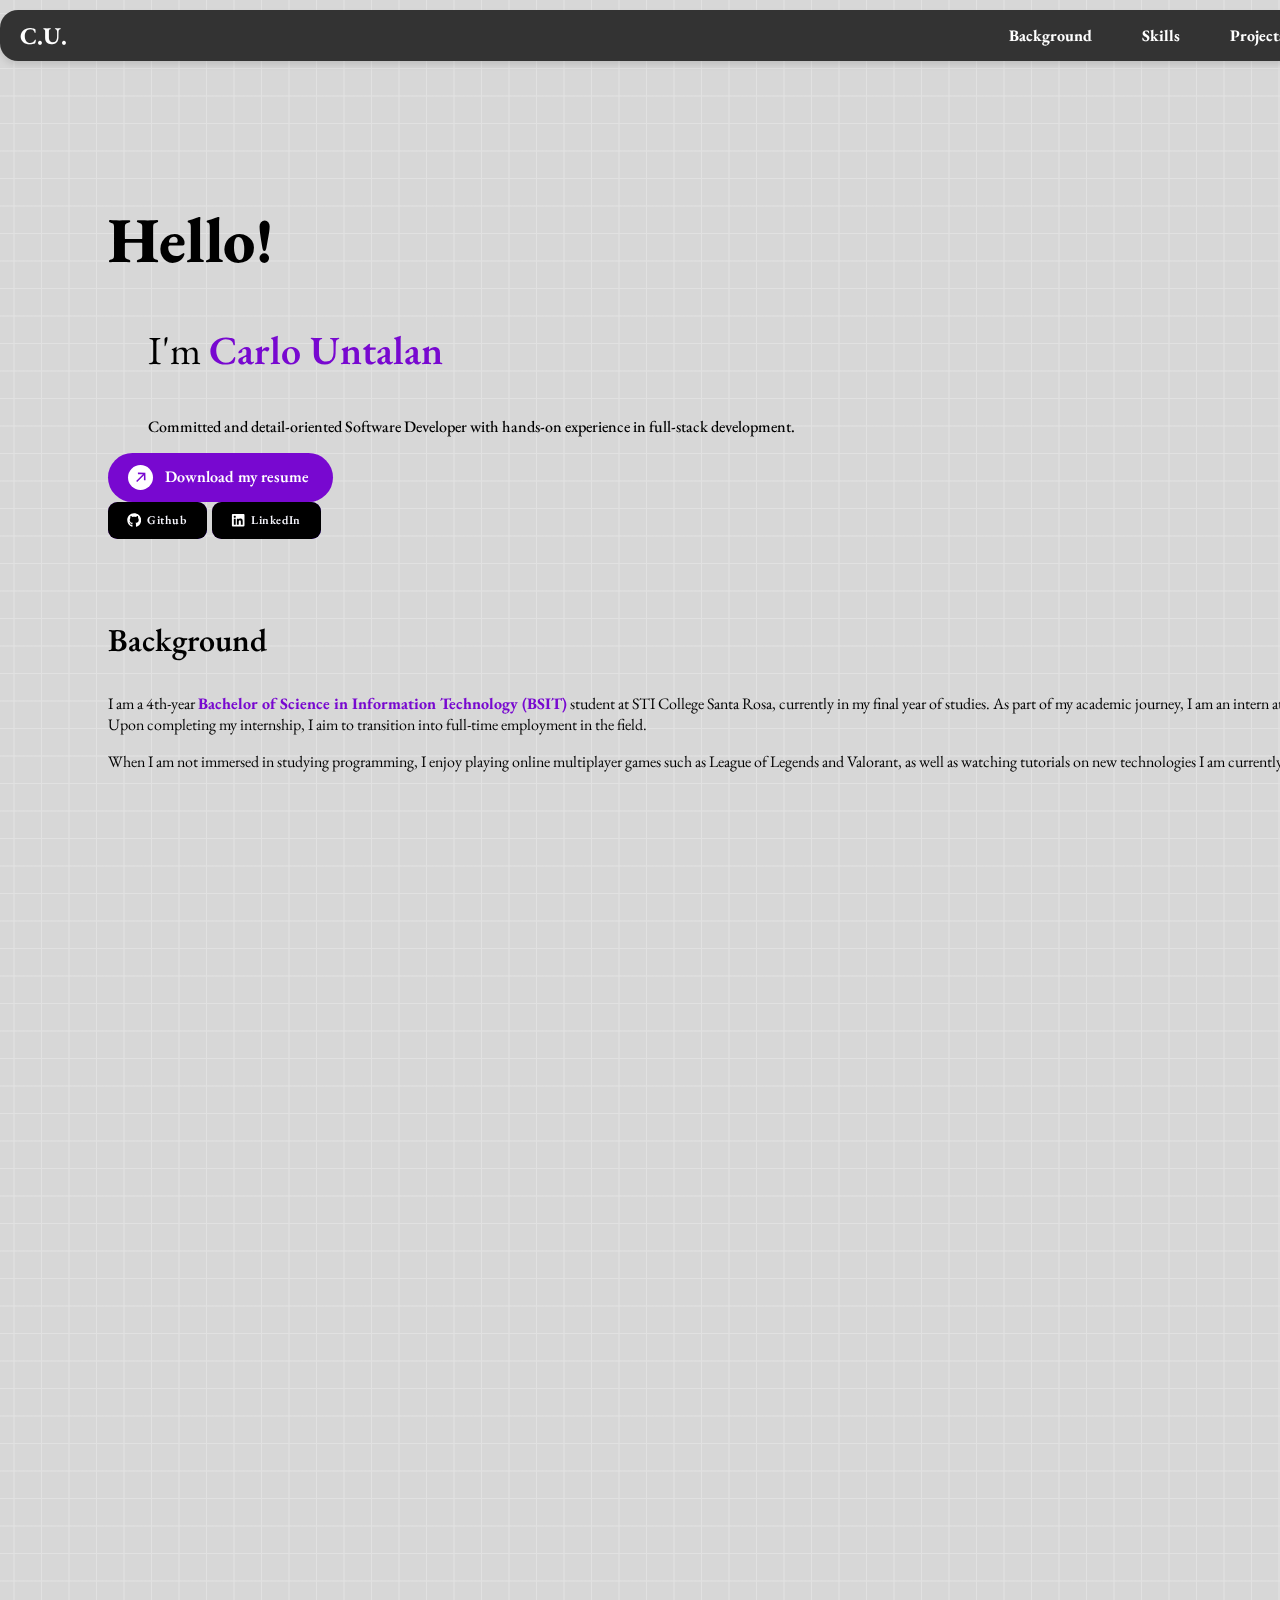
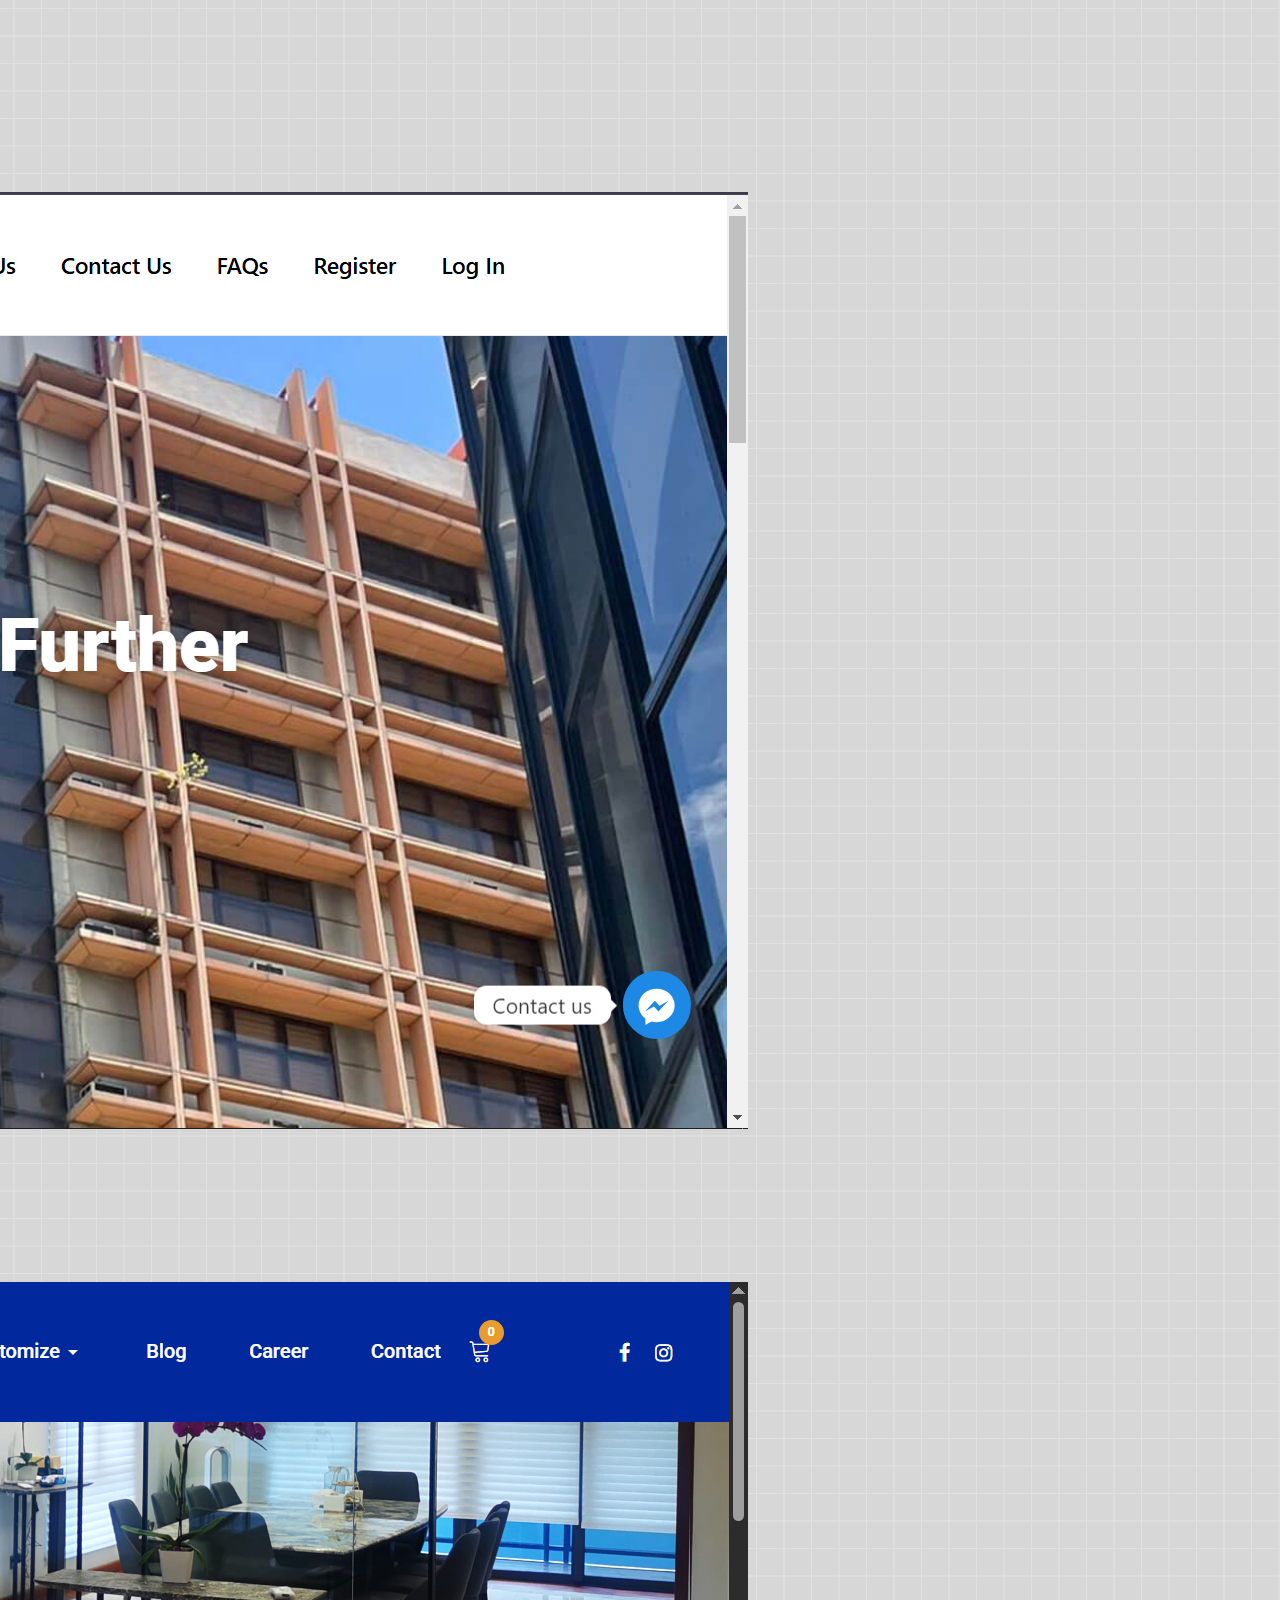
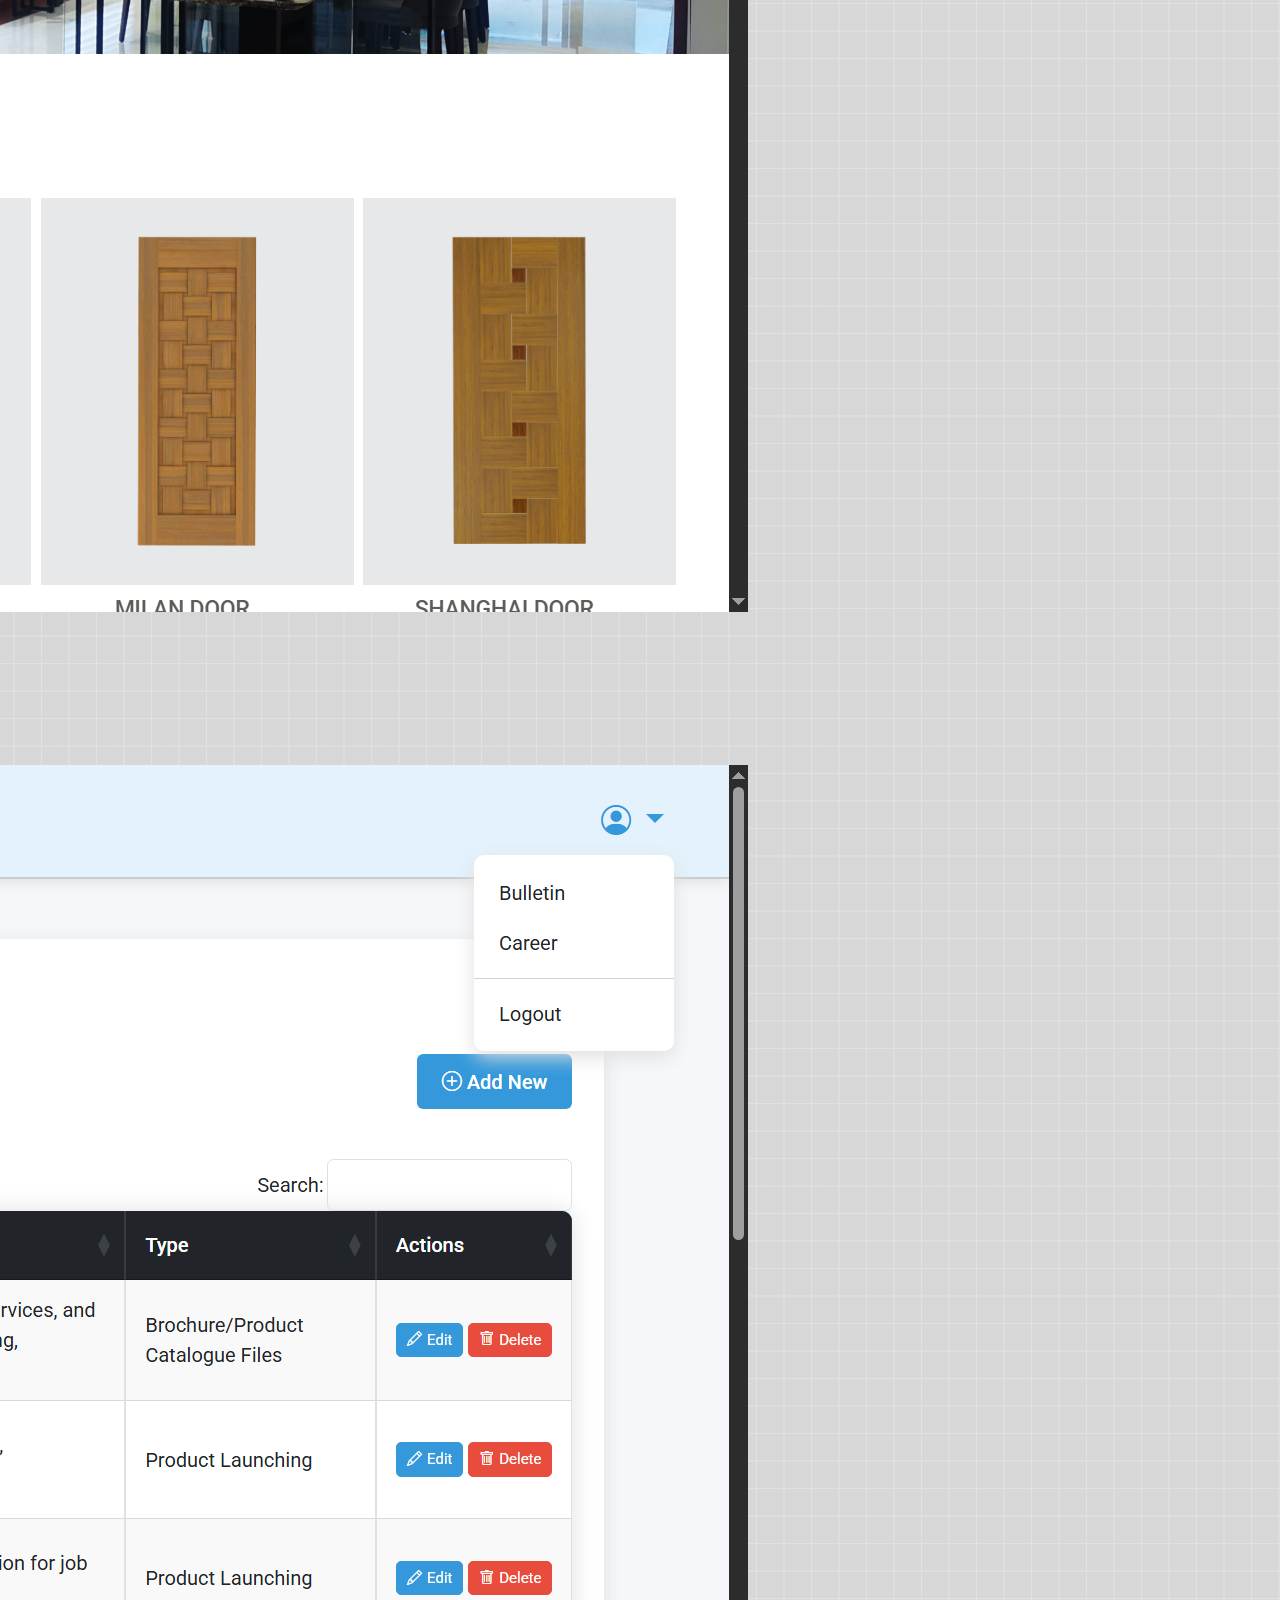
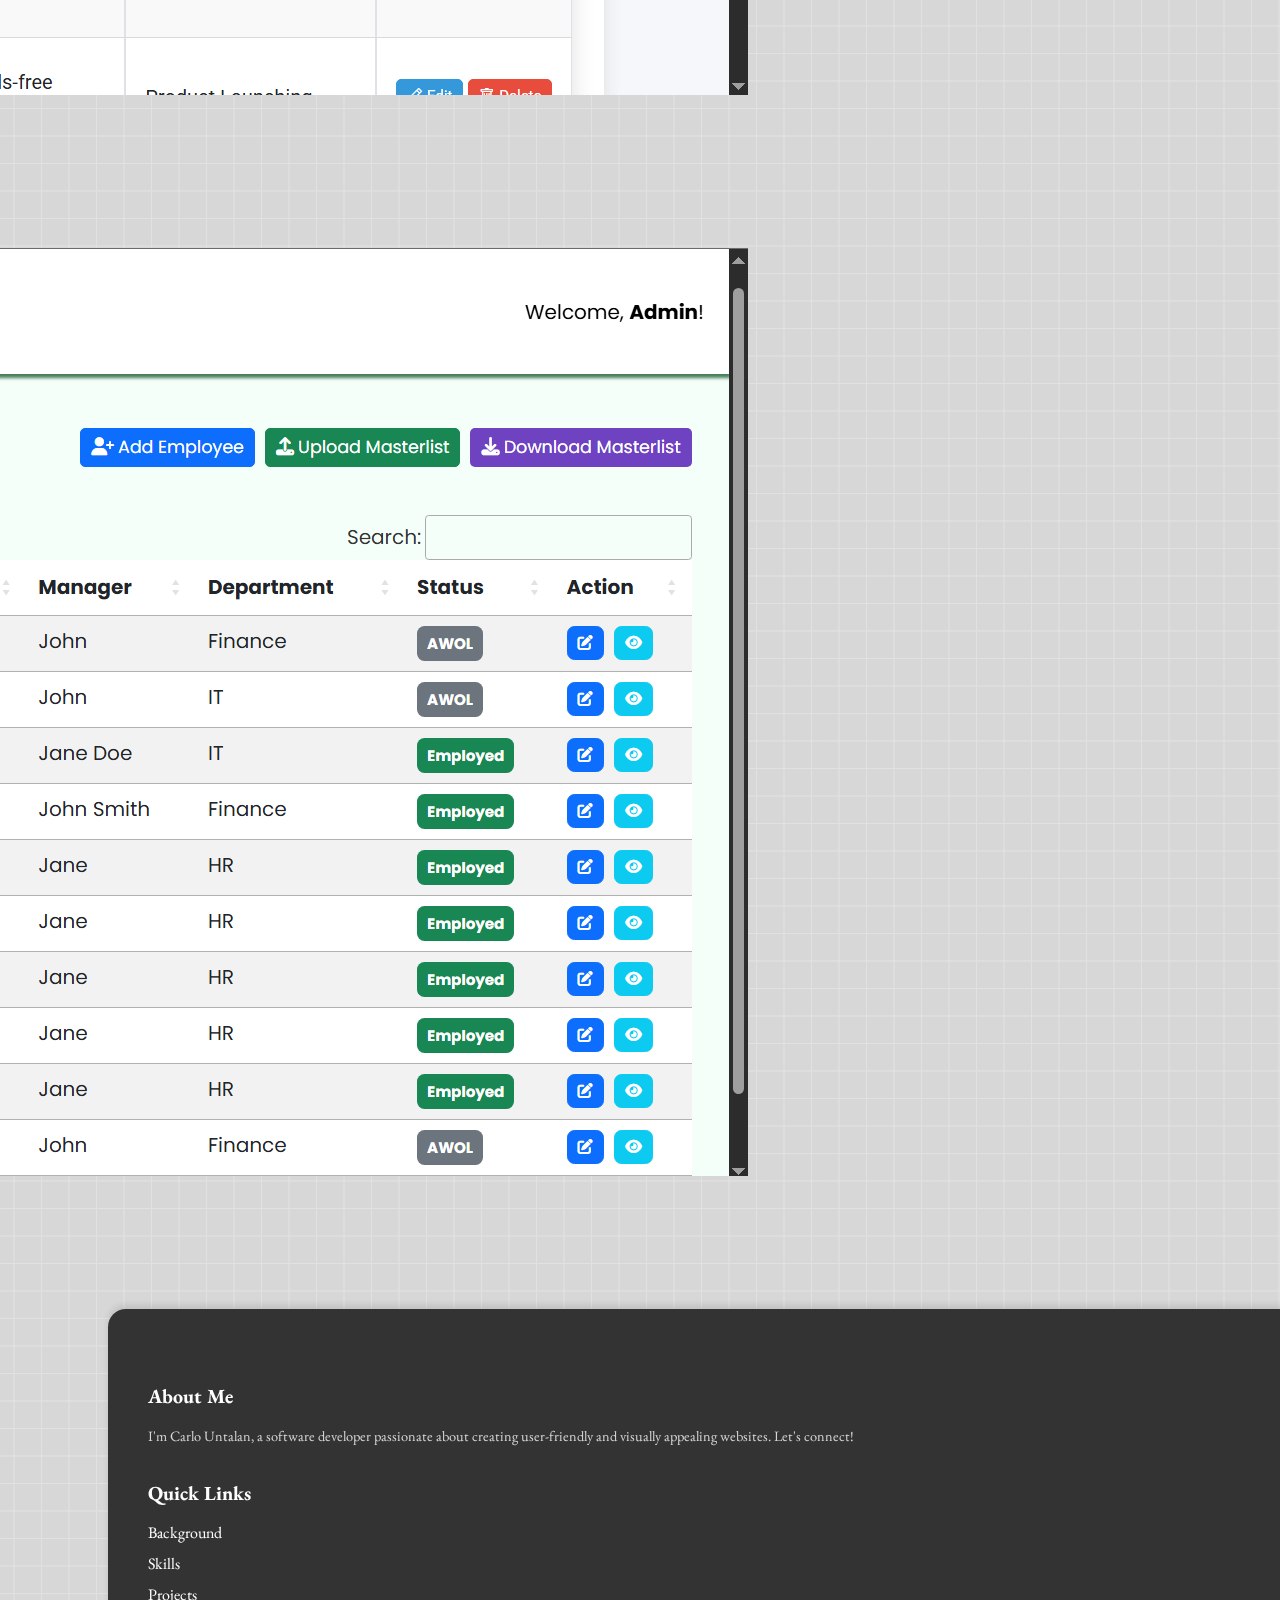
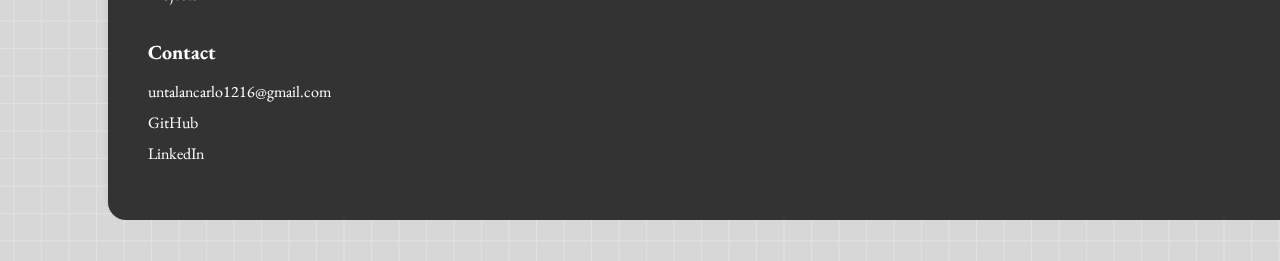
<file: index.html>
<!DOCTYPE html>
<html lang="en">
<head>
  <meta charset="UTF-8">
  <meta name="viewport" content="width=device-width, initial-scale=1.0">
  <title>Carlo Untalan Web Portfolio</title>
  <link rel="stylesheet" href="styles.css">

  <!-- Bootstrap cdn -->
  <link rel="stylesheet" href="https://cdn.jsdelivr.net/npm/bootstrap@4.1.3/dist/css/bootstrap.min.css" integrity="sha384-MCw98/SFnGE8fJT3GXwEOngsV7Zt27NXFoaoApmYm81iuXoPkFOJwJ8ERdknLPMO" crossorigin="anonymous">

  <!-- Fonts -->
  <link rel="preconnect" href="https://fonts.googleapis.com">
  <link rel="preconnect" href="https://fonts.gstatic.com" crossorigin>
  <link href="https://fonts.googleapis.com/css2?family=EB+Garamond:ital,wght@0,400..800;1,400..800&display=swap" rel="stylesheet">
  <!-- AOS CSS -->
<link href="https://cdn.jsdelivr.net/npm/aos@2.3.4/dist/aos.css" rel="stylesheet">

<!-- AOS JavaScript -->
<script src="https://cdn.jsdelivr.net/npm/aos@2.3.4/dist/aos.js"></script>

</head>
  <body>

<!-- HEADER -->
  <header class="container fixed-top col-lg-10">
    <div>
      <a href="#home" class="logo">C.U.</a>
      <button class="burger-menu" aria-label="Toggle menu">
        <span></span>
        <span></span>
        <span></span>
      </button>
      <ul class="nav-links">
        <li><a href="#background">Background</a></li>
        <li><a href="#Skill">Skills</a></li>
        <li><a href="#prj">Projects</a></li>
      </ul>
    </div>
  </header>
    
  <div data-aos="fade-down">
        
<!-- INTROUCTION -->
      <div class="container" id="home">
        <h1 class="mt-5 mb-0">Hello!</h1>
        <blockquote class="blockquote">
          <p class="mb-0">I'm <strong>Carlo Untalan</strong></p>
          <footer class="blockquote-footer">Committed and detail-oriented Software Developer with hands-on experience in full-stack development.</cite></footer>
        </blockquote>
      </div>
  

<!-- DL MY RESUME -->
    <div class="container mt-4" >
      <a href="resume/Untalan, Carlo - RESUME.pdf" class="button" download>
        <span class="button__icon-wrapper">
          <svg
            viewBox="0 0 14 15"
            fill="none"
            xmlns="http://www.w3.org/2000/svg"
            class="button__icon-svg"
            width="10"
          >
            <path
              d="M13.376 11.552l-.264-10.44-10.44-.24.024 2.28 6.96-.048L.2 12.56l1.488 1.488 9.432-9.432-.048 6.912 2.304.024z"
              fill="currentColor"
            ></path>
          </svg>
      
          <svg
            viewBox="0 0 14 15"
            fill="none"
            width="10"
            xmlns="http://www.w3.org/2000/svg"
            class="button__icon-svg button__icon-svg--copy"
          >
            <path
              d="M13.376 11.552l-.264-10.44-10.44-.24.024 2.28 6.96-.048L.2 12.56l1.488 1.488 9.432-9.432-.048 6.912 2.304.024z"
              fill="currentColor"
            ></path>
          </svg>
        </span>
        Download my resume
      </a>
    </div>

<!-- SOCIAL LINKS -->
    <nav class="container mt-5">
      <button class="cssbuttons-io">
        <a href="https://github.com/carlo121603" target="_blank"><span
          ><svg xmlns="http://www.w3.org/2000/svg" viewBox="0 0 496 512"><path fill="#ffffff" d="M165.9 397.4c0 2-2.3 3.6-5.2 3.6-3.3 .3-5.6-1.3-5.6-3.6 0-2 2.3-3.6 5.2-3.6 3-.3 5.6 1.3 5.6 3.6zm-31.1-4.5c-.7 2 1.3 4.3 4.3 4.9 2.6 1 5.6 0 6.2-2s-1.3-4.3-4.3-5.2c-2.6-.7-5.5 .3-6.2 2.3zm44.2-1.7c-2.9 .7-4.9 2.6-4.6 4.9 .3 2 2.9 3.3 5.9 2.6 2.9-.7 4.9-2.6 4.6-4.6-.3-1.9-3-3.2-5.9-2.9zM244.8 8C106.1 8 0 113.3 0 252c0 110.9 69.8 205.8 169.5 239.2 12.8 2.3 17.3-5.6 17.3-12.1 0-6.2-.3-40.4-.3-61.4 0 0-70 15-84.7-29.8 0 0-11.4-29.1-27.8-36.6 0 0-22.9-15.7 1.6-15.4 0 0 24.9 2 38.6 25.8 21.9 38.6 58.6 27.5 72.9 20.9 2.3-16 8.8-27.1 16-33.7-55.9-6.2-112.3-14.3-112.3-110.5 0-27.5 7.6-41.3 23.6-58.9-2.6-6.5-11.1-33.3 2.6-67.9 20.9-6.5 69 27 69 27 20-5.6 41.5-8.5 62.8-8.5s42.8 2.9 62.8 8.5c0 0 48.1-33.6 69-27 13.7 34.7 5.2 61.4 2.6 67.9 16 17.7 25.8 31.5 25.8 58.9 0 96.5-58.9 104.2-114.8 110.5 9.2 7.9 17 22.9 17 46.4 0 33.7-.3 75.4-.3 83.6 0 6.5 4.6 14.4 17.3 12.1C428.2 457.8 496 362.9 496 252 496 113.3 383.5 8 244.8 8zM97.2 352.9c-1.3 1-1 3.3 .7 5.2 1.6 1.6 3.9 2.3 5.2 1 1.3-1 1-3.3-.7-5.2-1.6-1.6-3.9-2.3-5.2-1zm-10.8-8.1c-.7 1.3 .3 2.9 2.3 3.9 1.6 1 3.6 .7 4.3-.7 .7-1.3-.3-2.9-2.3-3.9-2-.6-3.6-.3-4.3 .7zm32.4 35.6c-1.6 1.3-1 4.3 1.3 6.2 2.3 2.3 5.2 2.6 6.5 1 1.3-1.3 .7-4.3-1.3-6.2-2.2-2.3-5.2-2.6-6.5-1zm-11.4-14.7c-1.6 1-1.6 3.6 0 5.9 1.6 2.3 4.3 3.3 5.6 2.3 1.6-1.3 1.6-3.9 0-6.2-1.4-2.3-4-3.3-5.6-2z"/></svg>
          Github</span
        ></a>
        

        <button class="cssbuttons-io">
          <a href="https://www.linkedin.com/in/carlo-untalan-45076325a/" target="_blank"><span
            ><svg xmlns="http://www.w3.org/2000/svg" viewBox="0 0 448 512"><!--!Font Awesome Free 6.7.2 by @fontawesome - https://fontawesome.com License - https://fontawesome.com/license/free Copyright 2025 Fonticons, Inc.--><path fill="#ffffff" d="M416 32H31.9C14.3 32 0 46.5 0 64.3v383.4C0 465.5 14.3 480 31.9 480H416c17.6 0 32-14.5 32-32.3V64.3c0-17.8-14.4-32.3-32-32.3zM135.4 416H69V202.2h66.5V416zm-33.2-243c-21.3 0-38.5-17.3-38.5-38.5S80.9 96 102.2 96c21.2 0 38.5 17.3 38.5 38.5 0 21.3-17.2 38.5-38.5 38.5zm282.1 243h-66.4V312c0-24.8-.5-56.7-34.5-56.7-34.6 0-39.9 27-39.9 54.9V416h-66.4V202.2h63.7v29.2h.9c8.9-16.8 30.6-34.5 62.9-34.5 67.2 0 79.7 44.3 79.7 101.9V416z"/></svg>
            LinkedIn</span
          ></a>
      </nav>

<!-- BACKGROUND -->
      <div class="container background">
        <p id="background">Background</p>

        <div class="row justify-content-start col-lg-8">
          <p class="text-muted">
            I am a 4th-year <strong>Bachelor of Science in Information Technology (BSIT)</strong> student at STI College Santa Rosa, currently in my final year of studies. As part of my academic journey, I am an intern at <strong class="collab"><a href="https://neuralcoredev.com/" target="_blank">Neuralcore</a> </strong>. Upon completing my internship, I aim to transition into full-time employment in the field.
          </p>
          <p class="text-muted mt-3">When I am not immersed in studying programming, I enjoy playing online multiplayer games such as League of Legends and Valorant, as well as watching tutorials on new technologies I am currently exploring</p>
      </div>

  </div>



       <!-- SKILLS -->
       <div class="mt-5 container">
        <article class="row justify-content-start" id="Skill"  data-aos="slide-right">
          <div class="col-lg-4 col-sm-12 text-lg-start">
            <p id="skills" class="section-heading">Skills</p>
            <div class="skills-section">
              <div class="skills-category" data-aos="slide-right">
                <p class="skills-title">Programming Languages</p>
                <ul class="skills-list">
                  <li>HTML</li>
                  <li>CSS</li>
                  <li>JavaScript</li>
                  <li>PHP</li>
                  <li>SQL</li>
                </ul>
              </div>
              <div class="skills-category" data-aos="slide-right">
                <p class="skills-title">Tools</p>
                <ul class="skills-list">
                  <li>VS Code</li>
                  <li>Visual Studio 2022</li>
                  <!-- <li>Figma</li> -->
                  <li>NetBeans</li>
                  <li>GitHub</li>
                </ul>
              </div>
              <div class="skills-category"  data-aos="slide-right">
                <p class="skills-title">Frameworks</p>
                <ul class="skills-list">
                  <li>Bootstrap</li>
                </ul>
              </div>
            </div>
          </div>
        </article>
      </div>

 <!-- SKILLS --> 
      <div data-aos="slide-right" id="prj">
        <div class="container">
          <div class="project-container mt-5">
            <p id="projects">Projects</p>
            <blockquote class="blockquote projects">
              <p>Collaborated with <strong class="collab"><a href="https://www.facebook.com/nclnncvs" target="_blank">
                Nicole Ann Cuevas</a></strong> to create an online platform for a money lending company
              </p>
              <footer class="blockquote-footer"> <strong class="collab"><a href="not-reachable.html">G&B Finance Inc.</a></strong></cite></footer>
            </blockquote>
            <div class="project-description">
              <p class="text-muted mt-2">WordPress was the platform used for developing this project</p>
            </div>
            <div class="project-image">
              <img src="images/1.png" alt="G&B Finance" class="img-fluid rounded shadow">
            </div>

            <br>

            <blockquote class="blockquote projects mt-5">
              <p>
               Rising Sun
              </p>
              <footer class="blockquote-footer">Programming Languages Used: PHP, CSS, Bootstrap, Javascript</footer>
            </blockquote>
            <div class="project-description">
              <p class="text-muted mt-2">Built dynamic front-end features to  <strong class="collab"><a href="https://www.anytime.asia/Rising%20Sun/product.php" target="_blank">Rising Sun,</a></strong> an e-commerce platform</p>
            </div>
            <div class="project-image">
              <img src="images/3.png" alt="Rising Sun" class="img-fluid rounded shadow">
            </div>

             <br>

            <blockquote class="blockquote projects mt-5">
              <p>
               EBI Philippines Incorporated
              </p>
              <footer class="blockquote-footer">Programming Languages Used: PHP, CSS, Bootstrap, Javascript</footer>
            </blockquote>
            <div class="project-description">
              <p class="text-muted mt-2">Built admin portals to dynamically add features for <strong class="collab"><a href="https://neuralcoredev.com/EBI/careers.php" target="_blank">career</a></strong> and <strong class="collab"><a href="https://neuralcoredev.com/EBI/act.php" target="_blank">bulletin</a></strong>
              sub-navigation
              </p>
            </div>
            <div class="project-image">
              <img src="images/4.png" alt="EBI" class="img-fluid rounded shadow">
            </div>

            <br>

            <blockquote class="blockquote projects mt-5">
              <p>
                Human Resources Information System for Neuralcore Company
              </p>
              <footer class="blockquote-footer">Programming Languages Used: PHP, CSS, Bootstrap, Javascript</footer>
            </blockquote>
            <div class="project-description">
              <p class="text-muted mt-2">An ongoing HRIS project for Neuralcore Company</p>
            </div>
            <div class="project-image">
              <img src="images/2.png" alt="HRIS" class="img-fluid rounded shadow">
            </div>

          </div>
        </div>
      </div>
    

      <!-- FOOTER -->
      <footer class="footer">
        <div class="container">
          <div class="row">
            <div class="col-lg-4 col-sm-12">
              <h5 class="footer-heading">About Me</h5>
              <p class="footer-text">
                I'm Carlo Untalan, a software developer passionate about creating user-friendly and visually appealing websites. Let's connect!
              </p>
            </div>
            <div class="col-lg-4 col-sm-12">
              <h5 class="footer-heading">Quick Links</h5>
              <ul class="footer-links">
                <li><a href="#background">Background</a></li>
                <li><a href="#Skill">Skills</a></li>
                <li><a href="#prj">Projects</a></li>
              </ul>
            </div>
            <div class="col-lg-4 col-sm-12">
              <h5 class="footer-heading">Contact</h5>
              <ul class="footer-contact">
                <li><a href="mailto:untalancarlo1216@gmail.com">untalancarlo1216@gmail.com</a></li>
                <li><a href="https://github.com/carlo121603" target="_blank">GitHub</a></li>
                <li><a href="https://www.linkedin.com/in/carlountalan12/" target="_blank">LinkedIn</a></li>
              </ul>
            </div>
          </div>
        </div>
      </footer>
      <div class="footer-spacer"></div>

    <script src="script.js"></script>
  </body>
</html>
</file>
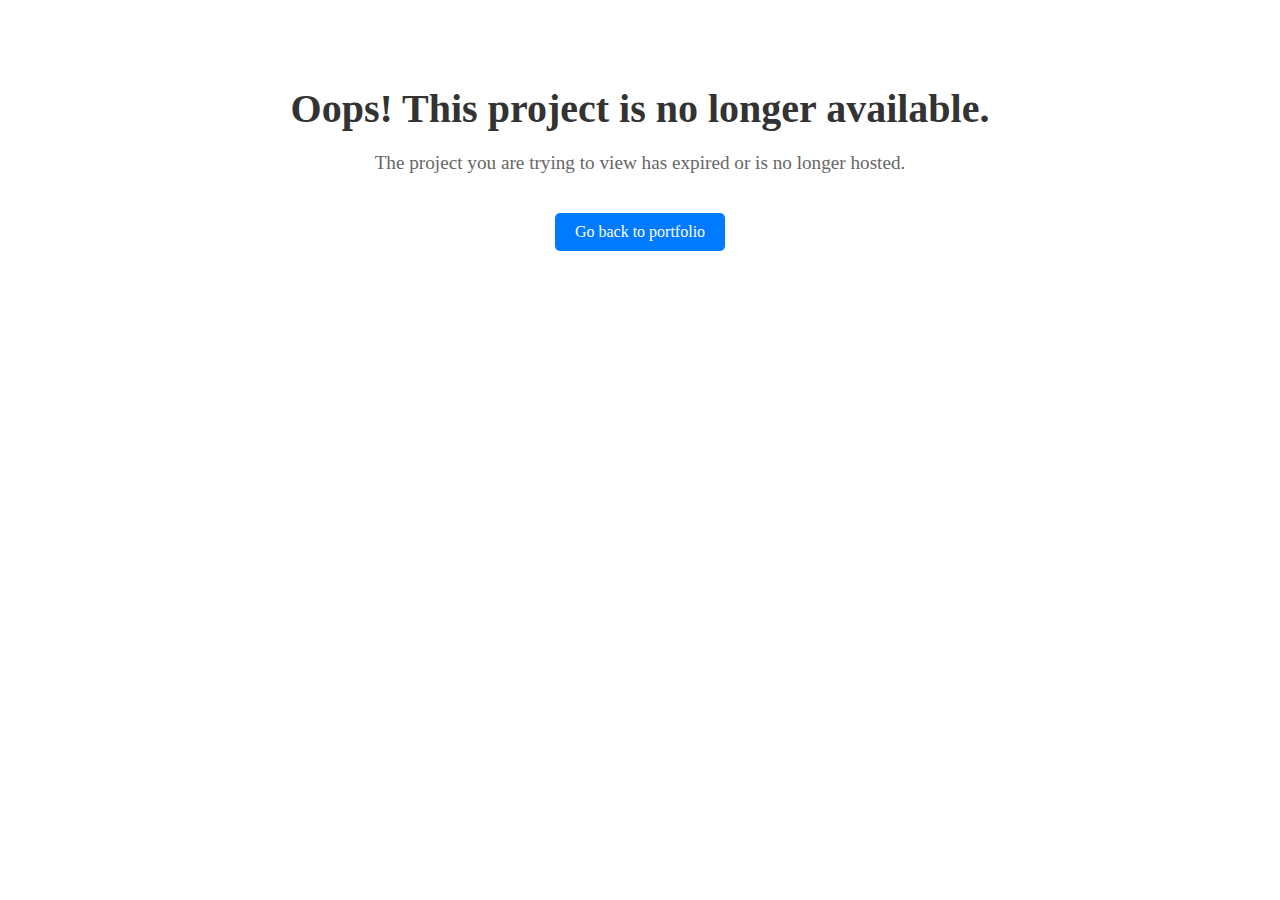
<file: not-reachable.html>
<!-- not-reachable.html -->
<!DOCTYPE html>
<html lang="en">
<head>
    <meta charset="UTF-8">
    <meta name="viewport" content="width=device-width, initial-scale=1.0">
    <title>Site Not Reachable</title>
    
    <style>
      /* Example styles for the custom page */
.not-reachable-container {
    text-align: center;
    padding: 50px;
}

.not-reachable-container h1 {
    color: #333;
    font-size: 2.5rem;
    margin-bottom: 20px;
}

.not-reachable-container p {
    color: #666;
    font-size: 1.2rem;
}

.back-link {
    display: inline-block;
    margin-top: 20px;
    text-decoration: none;
    color: #fff;
    background-color: #007bff;
    padding: 10px 20px;
    border-radius: 5px;
}

.back-link:hover {
    background-color: #0056b3;
}
    </style>
</head>
<body>
    <div class="not-reachable-container">
        <h1>Oops! This project is no longer available.</h1>
        <p>The project you are trying to view has expired or is no longer hosted.</p>
        <a href="index.html" class="back-link">Go back to portfolio</a>
    </div>
</body>
</html>
</file>
<file: styles.css>
body{
  padding: 80px 100px;
  font-family: 'EB Garamond';
  background-color: #d7d7d7 !important;
  width: 100%;
  height: 100vh;
  --color: #e1e1e1;
  background-color: #f3f3f3;
  background-image: linear-gradient(0deg, transparent 24%, var(--color) 25%, var(--color) 26%, transparent 27%, transparent 74%, var(--color) 75%, var(--color) 76%, transparent 77%, transparent),
  linear-gradient(90deg, transparent 24%, var(--color) 25%, var(--color) 26%, transparent 27%, transparent 74%, var(--color) 75%, var(--color) 76%, transparent 77%, transparent);
  background-size: 55px 55px;
  
  --clr: #7808d0;
}

html {
  scroll-behavior: smooth;
}

#home{
  padding-top: 30px;
}

/* HEADER */
header {
  background-color: #333;
  border-radius: 0; /* Remove border-radius for a clean, modern look */
  color: #fff;
  padding: 10px 20px;
  position: fixed; /* Fixed position to keep the header at the top */
  top: 10px !important;
  left: 0;
  width: 100%; /* Full width to cover the viewport */
  z-index: 1000;
  box-shadow: 0 4px 6px rgba(0, 0, 0, 0.1); /* Add a subtle shadow */
  border-radius: 18px;
  margin-bottom: 100px;
}

header div {
  display: flex;
  justify-content: space-between;
  align-items: center;
}

header .logo {
  font-size: 1.5rem;
  font-weight: bold;
  color: #fff;
  text-decoration: none;
}
a.logo:hover {
  text-decoration: none;
  color: var(--clr);
}
header .nav-links {
  list-style: none;
  margin: 0;
  padding: 0;
  display: flex;
  gap: 20px;
}

header .nav-links li a {
  text-decoration: none;
  color: #fff;
  font-weight: bold;
  padding: 10px 15px;
  transition: all 0.3s ease;
}

header .nav-links li a:hover {
  background-color: var(--clr);
  border-radius: 24px;
}

header .burger-menu {
  display: none;
  flex-direction: column;
  gap: 5px;
  background: none;
  border: none;
  cursor: pointer;
}

header .burger-menu span {
  width: 25px;
  height: 3px;
  background-color: #fff;
  border-radius: 2px;
  transition: all 0.3s ease;
}










h1.mt-5.mb-0{
  margin-top: 80px !important;
  font-weight: 800;
}
h1.mt-5.mb-0{
  font-size: 4rem;
}
p.mb-0{
  font-size: 2.5rem;
}
p.mb-0  strong {
  color: var(--clr); /* Use the same variable for consistency */
  font-weight: 600; /* Optional: Adjust font weight to match the design */
}
footer.blockquote-footer {
  font-weight: 500;
}
/* HEADER */







/* SOCIALS */

/* DL MY RESUME */
.button {
  line-height: 1;
  text-decoration: none;
  display: inline-flex;
  border: none;
  cursor: pointer;
  align-items: center;
  gap: 0.75rem;
  background-color: var(--clr);
  color: #fff;
  border-radius: 10rem;
  font-weight: 600;
  padding: 0.75rem 1.5rem;
  padding-left: 20px;
  white-space: nowrap;
  overflow: hidden;
  text-overflow: ellipsis;
  transition: background-color 0.3s;
}

.button__icon-wrapper {
  flex-shrink: 0;
  width: 25px;
  height: 25px;
  position: relative;
  color: var(--clr);
  background-color: #fff;
  border-radius: 50%;
  display: grid;
  place-items: center;
  overflow: hidden;
}
.button:hover {
  background-color: #000;
  text-decoration: none;
  color: #fff;
}
.button:hover .button__icon-wrapper {
  color: #000;
}
.button__icon-svg--copy {
  position: absolute;
  transform: translate(-150%, 150%);
}
.button:hover .button__icon-svg:first-child {
  transition: transform 0.3s ease-in-out;
  transform: translate(150%, -150%);
}
.button:hover .button__icon-svg--copy {
  transition: transform 0.3s ease-in-out 0.1s;
  transform: translate(0);
}





/* SOCIALS */
.cssbuttons-io {
  position: relative;
  font-family: inherit;
  font-weight: 400;
  font-size: 12px;
  letter-spacing: 0.05em;
  border-radius: 0.8em;
  cursor: pointer;
  border: none;
  background: linear-gradient(to right, #8e2de2, #4a00e0);
  color: ghostwhite;
  overflow: hidden;
  margin-right: 5px;
  font-weight: 600;
}

.cssbuttons-io svg {
  width: 1.2em;
  height: 1.2em;
  margin-right: 0.5em;
}

.cssbuttons-io span {
  position: relative;
  z-index: 10;
  transition: color 0.4s;
  display: inline-flex;
  align-items: center;
  padding: 0.8em 1.2em 0.8em 1.05em;
}

.cssbuttons-io::before,
.cssbuttons-io::after {
  position: absolute;
  top: 0;
  left: 0;
  width: 100%;
  height: 100%;
  z-index: 0;
}

.cssbuttons-io::before {
  content: "";
  background: #000;
  width: 120%;
  left: -10%;
  transform: skew(30deg);
  transition: transform 0.4s cubic-bezier(0.3, 1, 0.8, 1);
}

.cssbuttons-io:hover::before {
  transform: translate3d(100%, 0, 0);
}

.cssbuttons-io:active {
  transform: scale(0.95);
}

nav button a{
  color: inherit;
}

nav button a:hover{
  color: inherit;
}
/* SOCIALS */




/* BACKGROUND */

p#background {
  font-size: 2rem !important;
  font-weight: 600 !important;
}

.container.background{
  margin-top: 5rem;
}

.container.background p.text-muted strong{
  color: var(--clr);
}



/* BACKGROUND */



/* SKILLS */
.skills-section {
  margin-top: 3rem;
}

.skills-category {
  margin-bottom: 2rem;
}

.skills-title {
  font-size: 1.5rem;
  font-weight: 600;
  color: var(--clr); /* Matches your primary color */
  margin-bottom: 1rem;
}

.skills-list {
  list-style: none;
  padding: 0;
  margin: 0;
  font-size: 1.1rem;
  line-height: 1.6;
}

.skills-list li {
  color: #333;
  padding: 8px 15px;
  border-radius: 5px;
  margin: 5px 0;
  transition: background-color 0.3s ease, color 0.3s ease, box-shadow 0.3s ease;
  background-color: rgba(0, 0, 0, 0.05); /* Slightly transparent background for subtle contrast */
}

.skills-list li:hover {
  background-color: var(--clr); /* Accent color on hover */
  color: #fff; /* Change text color to white when hovered */
  box-shadow: 0 4px 8px rgba(0, 0, 0, 0.1); /* Add a shadow on hover for emphasis */
}

/* Section Heading */
#skills.section-heading {
  font-size: 2rem;
  font-weight: 600;
  color: #333;
  margin-bottom: 0;
}
/* SKILLS */


/* PROJECTS */
p#projects {
  font-size: 2rem !important;
  font-weight: 600 !important;
}

strong.collab a{
  color: var(--clr);
}

.project-container{
  padding-bottom: 10%;
}
/* PROJECTS */



/* FOOTER */
.footer {
  background-color: #333;
  color: #fff;
  padding: 40px;
  margin-bottom: 40px; /* Add space below the footer */
  border-radius: 18px;
  box-shadow: 0 -4px 6px rgba(0, 0, 0, 0.1);
}

.footer-heading {
  font-size: 1.25rem;
  font-weight: bold;
  margin-bottom: 15px;
}

.footer-text {
  font-size: 0.9rem;
  color: #d7d7d7;
  line-height: 1.6;
}

.footer-links,
.footer-contact {
  list-style: none;
  padding: 0;
}

.footer-links li,
.footer-contact li {
  margin-bottom: 10px;
}

.footer-links a,
.footer-contact a {
  text-decoration: none;
  color: #fff;
  transition: color 0.3s ease;
}

.footer-links a:hover,
.footer-contact a:hover {
  color: #fff;
}


.footer-spacer {
  height: 1px; /* Adjust the space as needed */
  background-color: transparent;
}
/* FOOTER */





/* MEDIA QUERIES */
@media (max-width: 768px) { /* For tablets and smaller screens */
  body {
    padding: 60px 20px; /* Reduce padding for smaller screens */
  }
  h1.mt-5.mb-0 {
    font-size: 3rem; /* Smaller font size for headers */
  }
  p.mb-0 {
    font-size: 1.5rem; /* Adjust paragraph size */
  }
  footer.blockquote-footer {
    font-size: 1.2rem; /* Smaller footer font size */
  }

  header .burger-menu {
    display: flex; /* Show burger menu */
  }

  header .nav-links {
    position: absolute;
    top: 60px; /* Adjust based on header height */
    right: 20px;
    flex-direction: column;
    background-color: #333;
    border-radius: 5px;
    display: none; /* Hide initially */
    padding: 10px;
  }

  header .nav-links.active {
    display: flex; /* Show menu when active */
  }
}

@media (max-width: 480px) { /* For mobile devices */
  body {
    padding: 40px 10px; /* Further reduce padding */
  }
  h1.mt-5.mb-0 {
    font-size: 2.5rem; /* Adjust header size for mobile */
  }
  p.mb-0 {
    font-size: 1.2rem; /* Adjust paragraph size */
  }
  footer.blockquote-footer {
    font-size: 1rem; /* Smaller footer font size for mobile */
  }
}
</file>
